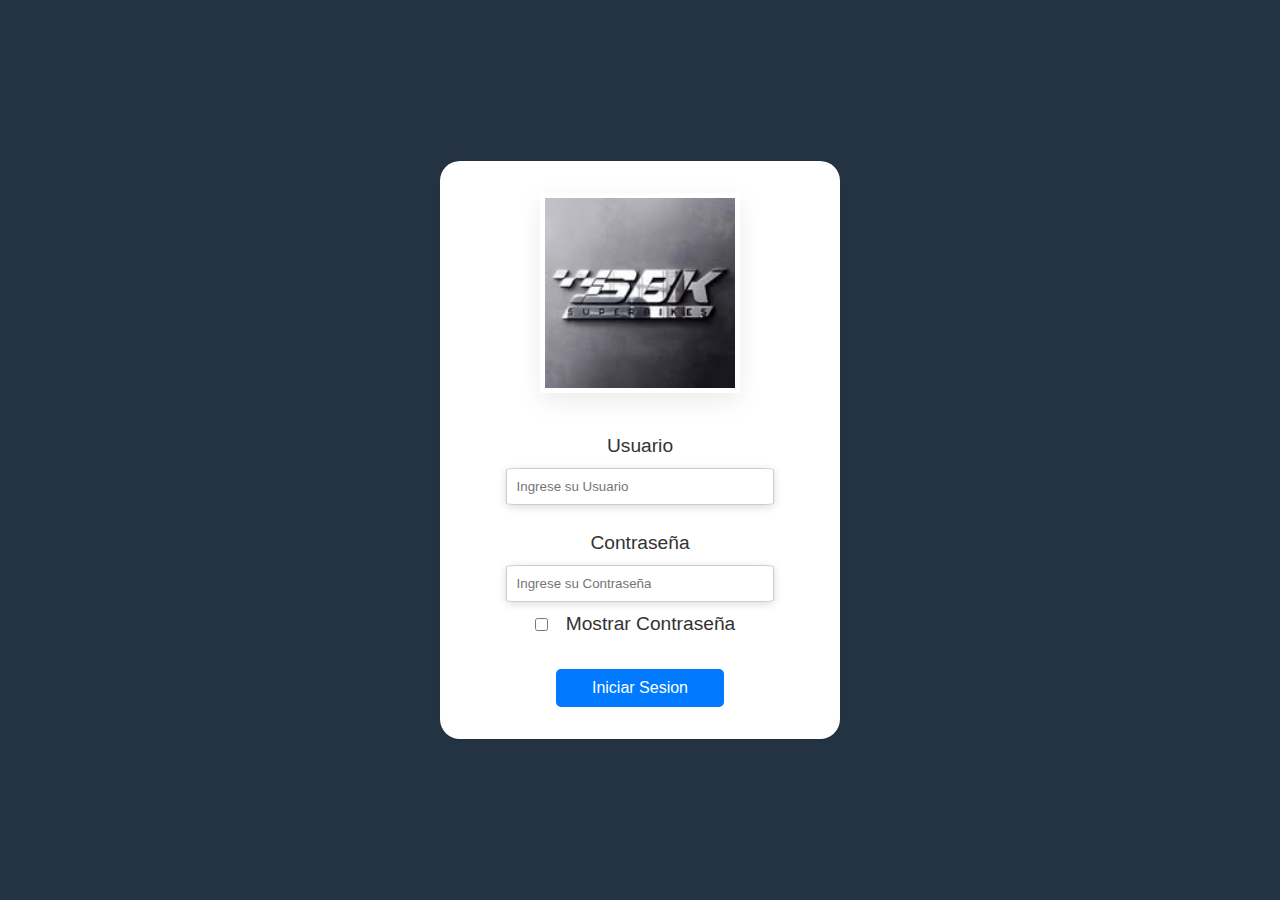
<file: login.html>
<!DOCTYPE html>
<html lang="en">
<head>
    <meta charset="UTF-8">
    <meta name="viewport" content="width=device-width, initial-scale=1.0">
    <title>Login</title>
    <link rel="stylesheet" href="css/Login.css">
</head>
<body>
    <form>
        <img src="img/sbk.png" alt="logo">
        <label for="username">Usuario</label>
        <input type="text" id="username" placeholder="Ingrese su Usuario" required></input> 
        <label for="password">Contraseña</label>
        <input type="password" id="password" placeholder="Ingrese su Contraseña" required></input>
        <div class="box-visible">
            <span style="display: flex; align-items: center; justify-content: center; gap: 8px; width: 100%;">
                <input type="checkbox" id="visible">
                <label for="visible" style="margin: 0;">Mostrar Contraseña</label>
            </span>
        </div>
        <button type="submit" id="submit">Iniciar Sesion</button>
    </form>
    <script src="js/login.js"></script>
</body>
</html>
</file>
<file: css/Login.css>
/* Animación para la casilla de mostrar contraseña */
input[type="checkbox"] {
    transition: transform 0.2s ease;
}

input[type="checkbox"]:hover {
    transform: scale(1.25);
}
*{
    margin: 0;
    padding: 0;
    box-sizing: border-box;
    font-family: 'segoe ui', Tahoma, Geneva, Verdana, sans-serif;
    
}

body {
    width: 100%;
    height: 100vh;
    display: flex;
    justify-content: center;
    align-items: center;
    background: #253444;
}

form {
    width: 400px;
    padding: 2rem;
    border-radius: 10px;
    display: flex;
    justify-content: center;
    align-items: center;
    box-shadow: 0 0 10px rgba(0,0,0,0.1);
    background-color: #fff;
    border-radius: 20px;
    flex-direction: column;
}

form img {
    width: 200px;
    height: 200px;
    margin-bottom: 1rem;
    padding: 5px;
    box-shadow: 0 8px 24px rgba(0,0,0,0.08);
}

form input[type="text"], input[type="password"] {
    outline: 0;
    width: 80%;
    padding: 10px;
    margin: 1px;
    border: 1px solid #ccc;
    border-radius: 5%;
    box-shadow: 0 2px 8px rgba(0,0,0,0.15);
}

form label {
    font-weight: 500;
    padding: 10px;
    margin-top: 1rem;
    font-size: 1.2rem;
    color: #333;
    display: block;
    text-align: left;
}

box-visible {
    width: 100%;
    height: auto;
    margin-top: 1rem;
    font-size: 0.9rem;
    color: #555;
    display: flex;
    align-items: center;
    display: flex;
    justify-content: center;
    align-items: center;
}

form button {
    outline: 0;
    width: 50%;
    padding: 10px;
    margin-top: 1.5rem;
    border: none;
    border-radius: 5px;
    background-color: #007BFF;
    color: white;
    font-size: 1rem;
    cursor: pointer;
    transition: background-color 0.3s ease, transform 0.2s ease;
}

form button:hover {
    background-color: #0056b3;
    transform: scale(1.08);
}
</file>
